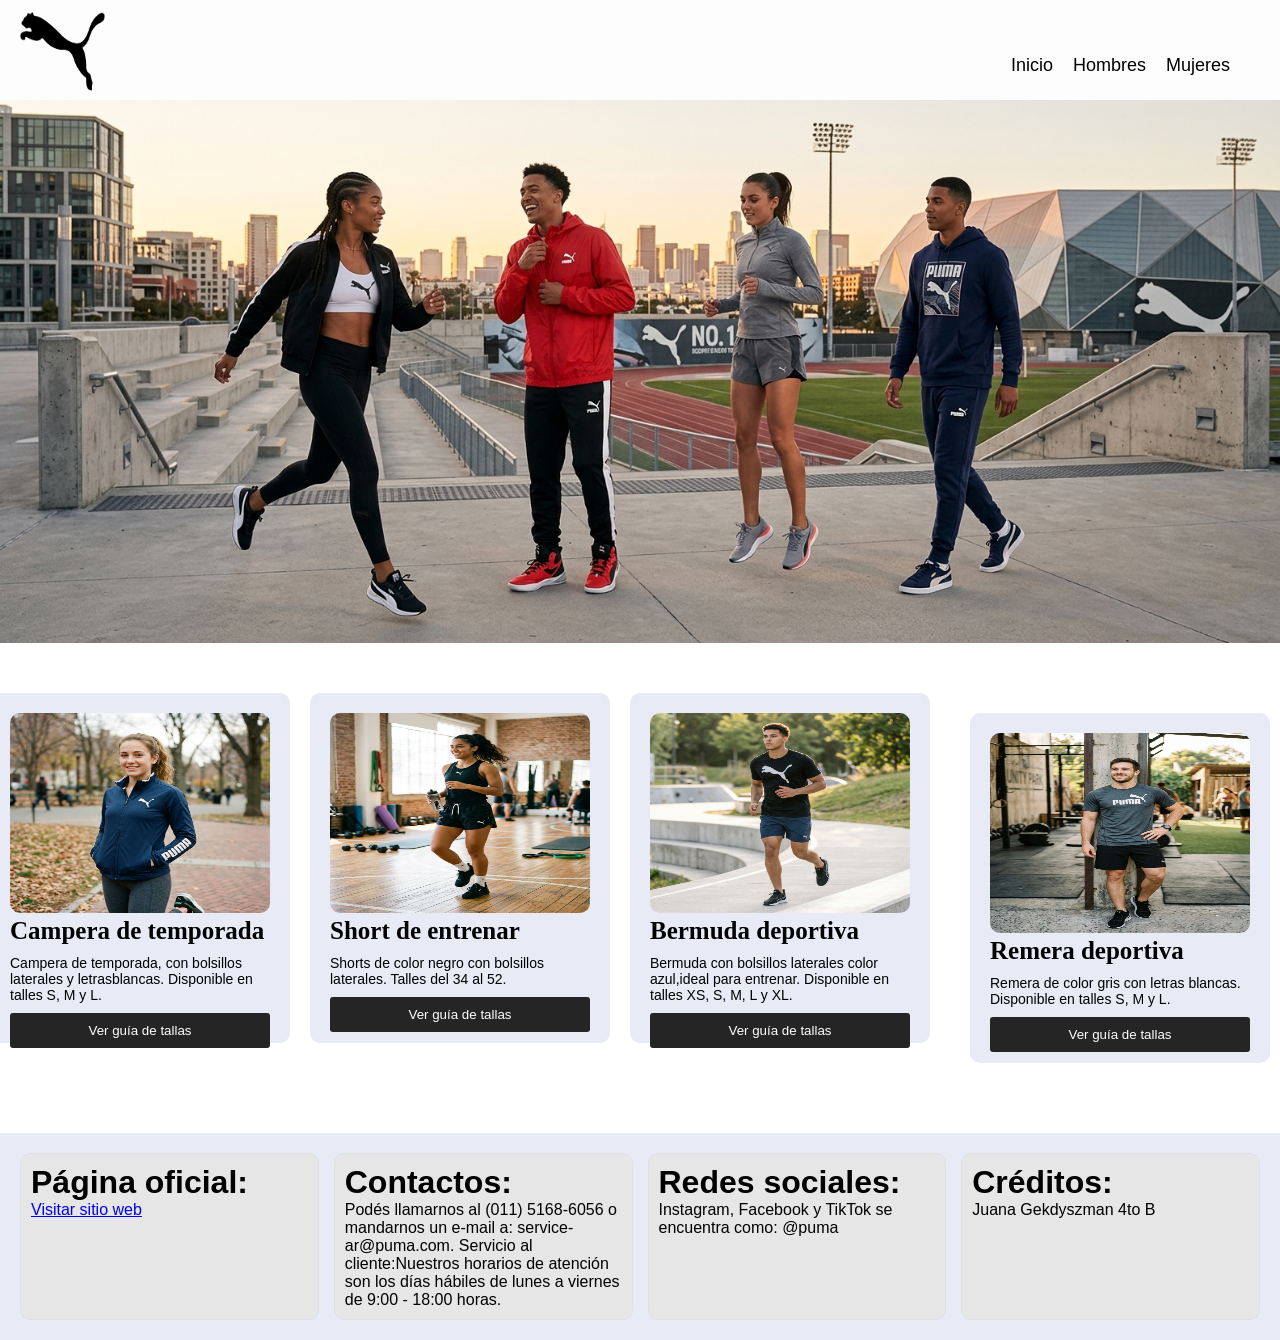
<file: index.html>
<!DOCTYPE html>
<html lang="en">
<head>
    <meta charset="UTF-8">
    <meta name="viewport" content="width=device-width, initial-scale=1.0">
    <title>Pagina de Juana Gekdyszman</title>
    <link rel="stylesheet" href="styles.css">
</head>
<body>
    <header class="header">
        <img src="./imagen/banner.png" alt="logo de puma" class="logo puma">
        <nav class="menu">
            <ul class="lista">
                <li><a class="link" href="index.html">Inicio</a> </li>
                <li><a class="link" href="pagina1.html">Hombres</a> </li>
                <li><a class="link" href="pagina2.html">Mujeres</a> </li>
            </ul>
        </nav>
    </header>
    <section class="banner"> 
        <img src="./imagen/puuma.jpg" alt="foto banner" class="banner-puma">
    </section>

    <main class="central">
        <article class="caja caja1">
            <img src="./imagen/campera azul.jpg"  class="foto-caja1" alt="foto campera azul">
            <h1 class="titulo">Campera de temporada </h1>
            <p class="descripcion">Campera de temporada, con bolsillos laterales y letrasblancas. Disponible en talles S, M y L.</p>
            <a href="./imagen/talles.jpg">
                <button class="boton"> Ver guía de tallas </button></a>
        </article>

        <article class="caja caja2">
            <img src="./imagen/short chica.jpg" class="foto-caja2" alt="foto indumentaria">
            <h1 class="titulo">Short de entrenar </h1>
            <p class="descripcion">Shorts de color negro con bolsillos laterales. Talles del 34 al 52.</p>
            <a href="./imagen/talles abajo.jpg">
                <button class="boton"> Ver guía de tallas </button></a>
        </article>

        <article class="caja caja3">
            <img src="./imagen/fotocaja3.jpg" class="foto-caja3" alt="foto bermuda">
            <h1 class="titulo">Bermuda deportiva </h1>
            <p class="descripcion">Bermuda con bolsillos laterales color azul,ideal para entrenar. Disponible en talles XS, S, M, L y XL.</p>
            <a href="./imagen/talles-bermuda.jpg"> 
                <button class="boton"> Ver guía de tallas </button></a>
        </article>

        <article class="caja caja4">
            <img src="./imagen/remera hombre.jpg" class="foto-caja4" alt="foto remera">
            <h1 class="titulo">Remera deportiva </h1>
            <p class="descripcion">Remera de color gris con letras blancas. Disponible en talles S, M y L.</p>
            <a href="./imagen/talles-remera.jpg">
                <button class="boton"> Ver guía de tallas </button></a>
        </article>
    </main>

    <footer>
        <div class="columna">
            <h1>Página oficial:</h1>  
            <a href="https://ar.puma.com/" target="_blank">Visitar sitio web</a>
        </div>

        <div class="columna">
            <h1>Contactos:</h1>
            <p>  Podés llamarnos al (011) 5168-6056 o mandarnos un e-mail a: service-ar@puma.com.
                Servicio al cliente:Nuestros horarios de atención son los días hábiles de lunes a viernes de 9:00 - 18:00 horas.</p>
        </div>
 
        <div class="columna">
            <h1> Redes sociales: </h1>
            <p> Instagram, Facebook y TikTok se encuentra como: @puma</p>
        </div>
        <div class="columna">
            <h1> Créditos:</h1>
            <p> Juana Gekdyszman 4to B </p>
        </div>
    </footer>

</body>
</html>
</file>
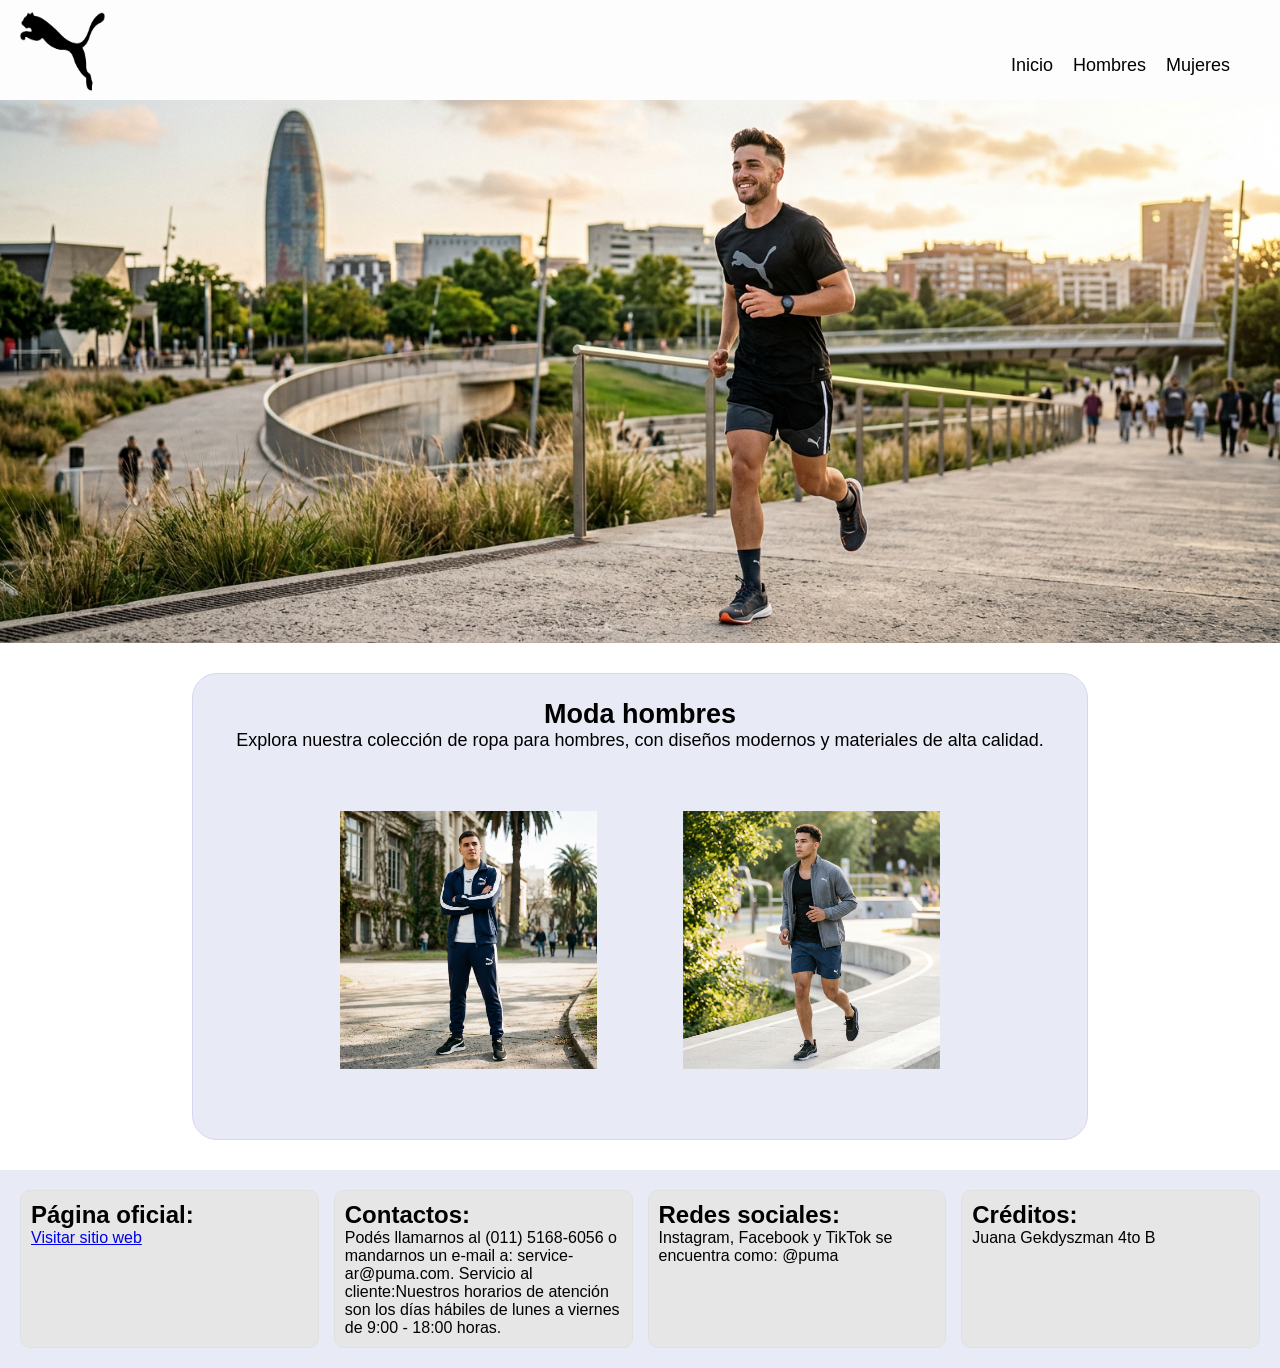
<file: pagina1.html>
<!DOCTYPE html>
<html lang="en">
<head>
    <meta charset="UTF-8">
    <meta name="viewport" content="width=device-width, initial-scale=1.0">
    <title>Pagina de Juana Gekdyszman</title>
    <link rel="stylesheet" href="styles.css">
</head>
<body>
    <header class="header">
        <img src="./imagen/banner.png" alt="logo de puma" class="logo puma">
        <nav class="menu">
            <ul class="lista">
                <li><a class="link" href="index.html">Inicio</a> </li>
                <li><a class="link" href="pagina1.html">Hombres</a> </li>
                <li><a class="link" href="pagina2.html">Mujeres</a> </li>
            </ul>
        </nav>
    </header>
    <section class="banner"> 
        <img src="./imagen/banner hombre.jpg" alt="foto banner" class="banner-puma">
    </section>
    <section class="cajapags">  
        <h2>Moda hombres </h2>
        <p>Explora nuestra colección de ropa para hombres, con diseños modernos y materiales de alta calidad.</p>
        <img src="./imagen/conjunto.jpg" alt="foto conjunto" class="conjunto">
        <img src="./imagen/foto1pags.jpg" alt="foto 1" class="foto-1">

    </section>

    <footer>
        <div class="columna">
            <h2>Página oficial:</h2>  
            <a href="https://ar.puma.com/" target="_blank">Visitar sitio web</a>
        </div>

        <div class="columna">
            <h2>Contactos:</h2>
            <p>  Podés llamarnos al (011) 5168-6056 o mandarnos un e-mail a: service-ar@puma.com.
                Servicio al cliente:Nuestros horarios de atención son los días hábiles de lunes a viernes de 9:00 - 18:00 horas.</p>
        </div>
 
        <div class="columna">
            <h2> Redes sociales: </h2>
            <p> Instagram, Facebook y TikTok se encuentra como: @puma</p>   
        </div>
        <div class="columna">
            <h2> Créditos:</h2>
            <p> Juana Gekdyszman 4to B </p>
        </div>
    </footer>

</body>
</html>
</file>
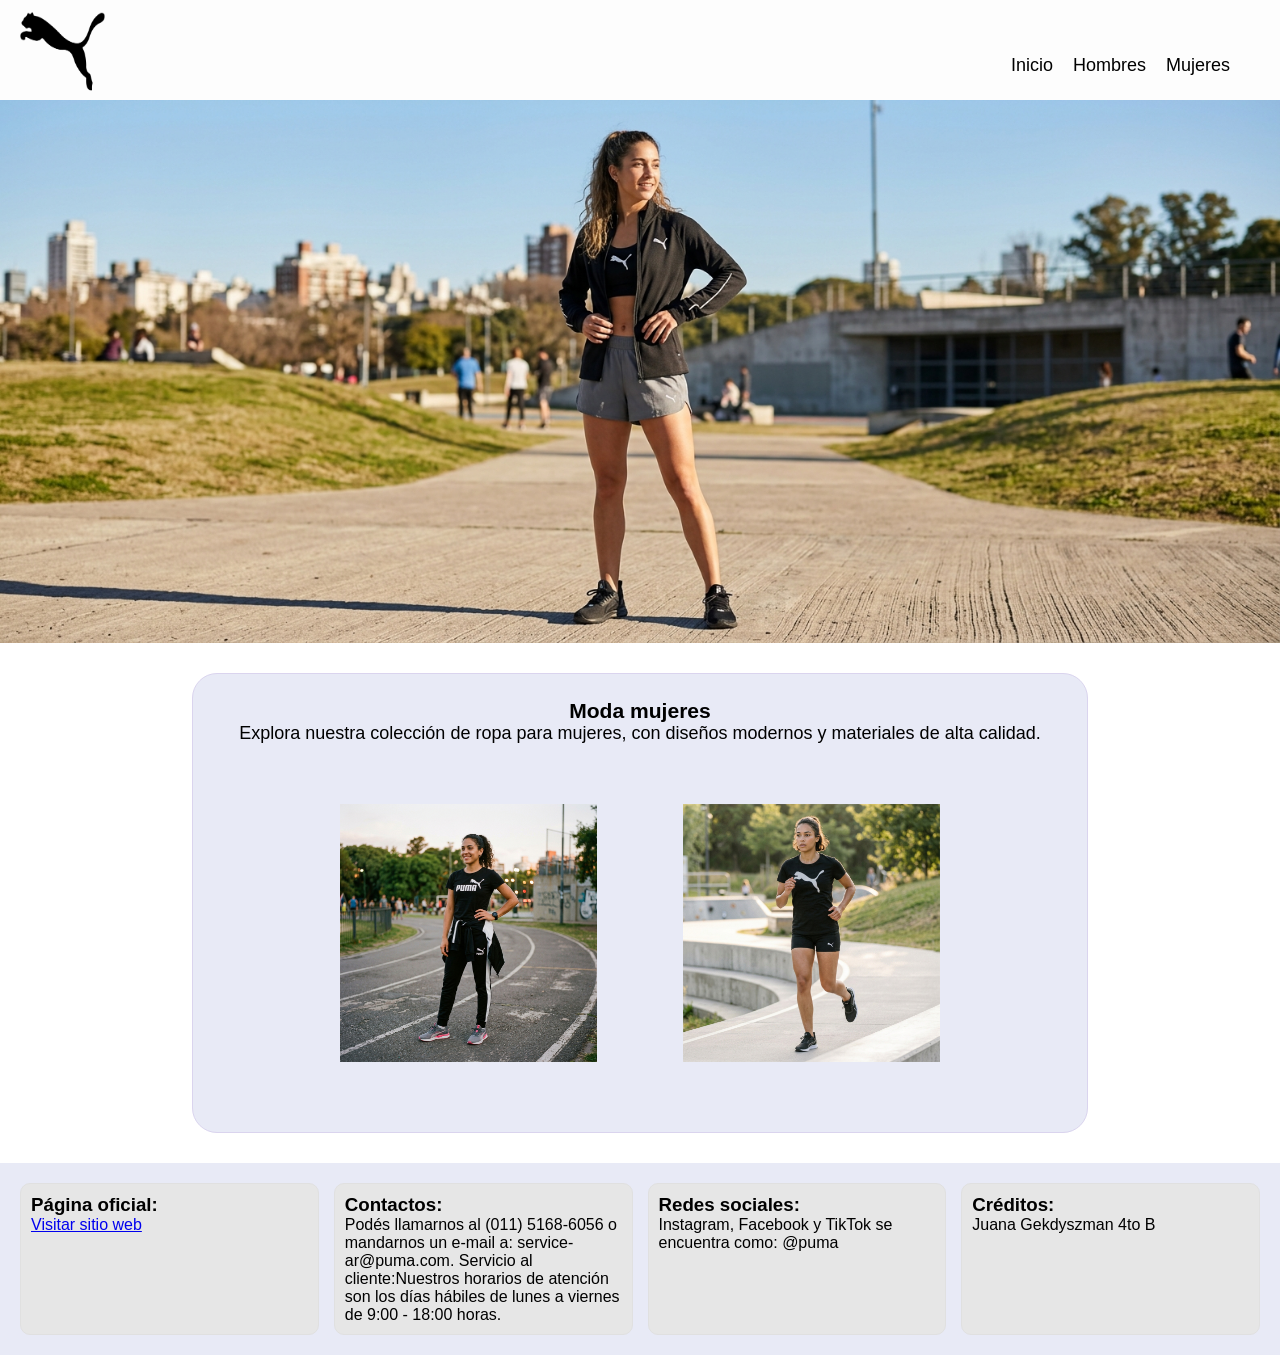
<file: pagina2.html>
<!DOCTYPE html>
<html lang="en">
<head>
    <meta charset="UTF-8">
    <meta name="viewport" content="width=device-width, initial-scale=1.0">
    <title>Pagina de Juana Gekdyszman</title>
    <link rel="stylesheet" href="styles.css">
</head>
<body>
    <header class="header">
        <img src="./imagen/banner.png" alt="logo de puma" class="logo puma">
        <nav class="menu">
            <ul class="lista">
                <li><a class="link" href="index.html">Inicio</a> </li>
                <li><a class="link" href="pagina1.html">Hombres</a> </li>
                <li><a class="link" href="pagina2.html">Mujeres</a> </li>
            </ul>

    </header>
    <section class="banner"> 
        <img src="./imagen/banner mujer.jpg" alt="foto banner" class="banner-puma">
    </section>
      <section class="cajapags">  
        <h3>Moda mujeres </h3>
        <p>Explora nuestra colección de ropa para mujeres, con diseños modernos y materiales de alta calidad.</p>
        <img src="./imagen/chicaa.jpg" alt="foto conjunto" class="chicaa">
        <img src="./imagen/mujerr.jpg" alt="foto 1" class="mujerr">

    </section>

    <footer>
        <div class="columna">
            <h3>Página oficial:</h3>  
            <a href="https://ar.puma.com/" target="_blank">Visitar sitio web</a>
        </div>

        <div class="columna">
            <h3>Contactos:</h3>
            <p>  Podés llamarnos al (011) 5168-6056 o mandarnos un e-mail a: service-ar@puma.com.
                Servicio al cliente:Nuestros horarios de atención son los días hábiles de lunes a viernes de 9:00 - 18:00 horas.</p>
        </div>
 
        <div class="columna">
            <h3> Redes sociales: </h3>
            <p> Instagram, Facebook y TikTok se encuentra como: @puma</p>
        </div>
        <div class="columna">
            <h3> Créditos:</h3>
            <p> Juana Gekdyszman 4to B </p>
        </div>
    </footer>

</body>
</html>
</file>
<file: styles.css>
*{
    box-sizing: border-box;
    margin: 0;
    padding: 0;
}
body {
    width: 100%;
    margin: 0;
    font-family: sans-serif;
}

.header
{
    width: 100%;
    max-width: 100%;
    height: 100px;
    background-color: #fdfdfd;
    display: flex;
    justify-content: space-between;
    align-items: center;
    padding: 20px;

}
.logo
{
    width: 85px;
    height: 85px;
}
.banner {
    width: 100%;
    background-color: #ffffff; 
    color: white;
    margin-bottom: 30px;
}
.banner-puma {
    width: 100%;
    max-width: 100%;
    color: white;
    display: block;
    justify-content: center;
    align-items: center;
    margin-bottom: 30px;
    flex-direction: column
}
.lista {
    margin-top: 30px;
    display: flex;
    list-style: none;
    gap: 20px;
}
.menu {
    padding-right: 30px;
}
.link{
    text-decoration: none;
    color: black;
    font-size: 18px;
}
.caja{
    height: 100%;
    background-color: #e0e0e0;
    padding: 20px;
    border-radius: 10px;
    transition: 0.3s;
    flex-direction: column;
    justify-content: space-between;
    font-family: arial, sans-serif;

}
.caja:hover{
    transform: scale(1.02);
}
.caja1{
    width: 300px;
    height: 350px;
    background-color: #e8eaf6;
    padding: 20px;
    border-radius: 10px;   
}
.caja2{
    width: 300px;
    height: 350px;
    background-color: #e8eaf6;
    padding: 20px;
    border-radius: 10px;
}
.caja3{
    width: 300px;
    height: 350px;
    background-color: #e8eaf6;
    padding: 20px;
    border-radius: 10px;
}
.caja4{
    width: 300px;
    height: 350px;
    background-color: #e8eaf6;
    margin: 20px;
    padding: 20px;
    border-radius: 10px;
}
.foto-caja1{
    width: 100%;
    height: 200px;
    border-radius: 10px;
}
.foto-caja2{
    width: 100%;
    height: 200px;
    border-radius: 10px;
}
.foto-caja3{
    width: 100%;
    height: 200px;
    border-radius: 10px;
}
.foto-caja4{
    width: 100%;
    height: 200px;
    border-radius: 10px;
}
.titulo{
    font-size: 25px;
    font-weight: bold;
    margin-bottom: 10px;
    font-family: arial sans-serif;
}
.boton{
    width: 100%;
    background-color: #252525;
    color: white;
    border-radius: 3px;
    border: none;
    cursor: pointer;
    margin-top: 10px;
    padding: 10px;
}
.descripcion{
    font-size: 14px;
    margin-top: 10px;
}
.central{
    width: 100%;
    display: grid;
    grid-template-columns: repeat(4, 1fr);
    justify-content: center;
    gap: 20px;
    padding: 20px;
}

footer{
   width: 100%;
   display: flex;
   justify-content: center;
   gap: 15px;
   margin-top: 30px;
   padding: 20px;
   box-sizing: border-box;
   background-color: #e8eaf6;


}

.columna {     
    padding: 10px;
    border-radius: 10px;
    min-height: 100px;
    border: 1px solid hsl(0, 0%, 88%);
    background-color: rgb(230, 230, 230);
    flex: 1;
    font-family:arial, sans-serif;
}
.cajapags{
    width:70%;
    margin: 30px auto;
    padding: 25px;    
    border-radius: 25px;   
    border: 1px solid rgb(218, 212, 238);    
    color: rgb(0, 0, 0);        
    font-size: 18px;
    background-color: #e8eaf6;
    transition: 0.2s;
    text-align: center    
    
}
.cajapags:hover{
    transform: scale(1.02);
}
.conjunto{
    width: 40%;
    padding: 40px;
    border-radius: 20px;    
    margin-top: 20px;
}
.foto-1{
    width: 40%;
    padding: 40px;
    border-radius:20px;    
    margin-top: 20px;
}
.chicaa{
    width: 40%;
    padding: 40px;
    border-radius: 20px;    
    margin-top: 20px;
}
.mujerr{
    width: 40%;
    padding: 40px;
    border-radius:20px;    
    margin-top: 20px;
}
</file>
